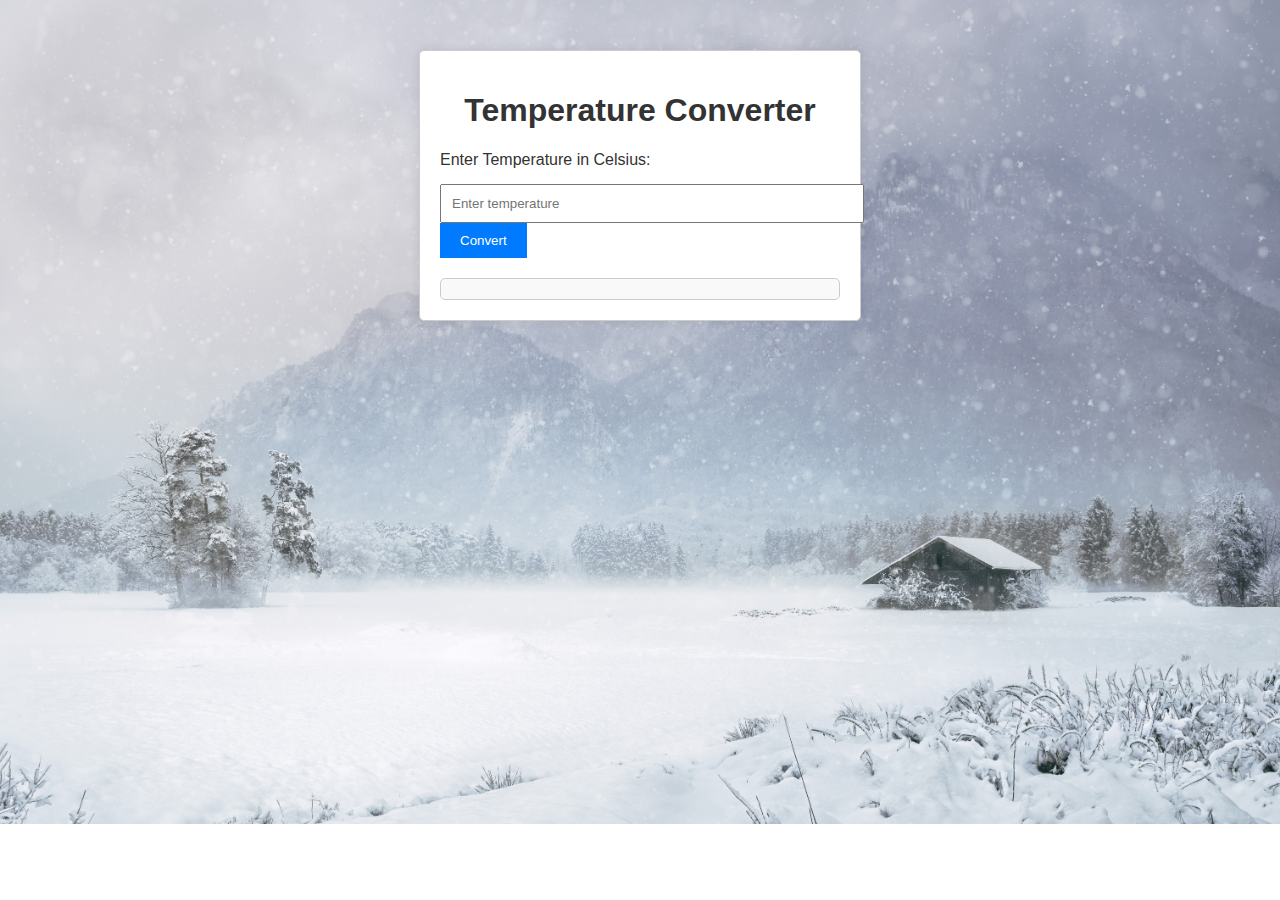
<file: BHARAT INTERN/bharat intern temparature convertor/index.html>
<!DOCTYPE html>
<html>
<head>
    <title>Temperature Converter</title>
    <link rel="stylesheet" type="text/css" href="css/style.css">
    <link rel="stylesheet" type="text/js" href="js/script.js">
</head>
<body>
    <div class="container">
        <h1>Temperature Converter</h1>
        <div class="input-container">
            <label for="celsius">Enter Temperature in Celsius:</label>
            <input type="number" id="celsius" placeholder="Enter temperature" step="0.01">
            <button onclick="convertTemperature()">Convert</button>
        </div>
        <div id="results" class="output"></div>
    </div>
    <script src="js/script.js"></script>
</body>
</html>
</file>
<file: BHARAT INTERN/bharat intern temparature convertor/css/style.css>
body {
    font-family: Arial, sans-serif;
    text-align: center;
    background-image: url('../1.jpg');
    background-repeat: no-repeat;
    background-size: cover; /* You can adjust this property as needed */
    margin: 0;
    padding: 0;
}

.container {
    background-color: #fff;
    margin: 50px auto;
    max-width: 400px;
    padding: 20px;
    border: 1px solid #ccc;
    border-radius: 5px;
    box-shadow: 0 0 10px rgba(0, 0, 0, 0.1);
}

h1 {
    color: #333;
}

.input-container {
    text-align: left;
}

label {
    display: block;
    margin-bottom: 10px;
    color: #333;
}

input[type="number"] {
    width: 100%;
    padding: 10px;
    margin-top: 5px;
}

button {
    background-color: #007BFF;
    color: white;
    border: none;
    padding: 10px 20px;
    cursor: pointer;
}

.output {
    margin-top: 20px;
    text-align: left;
    padding: 10px;
    border: 1px solid #ccc;
    border-radius: 5px;
    background-color: #f9f9f9;
}

.output p {
    margin: 0;
}
</file>
